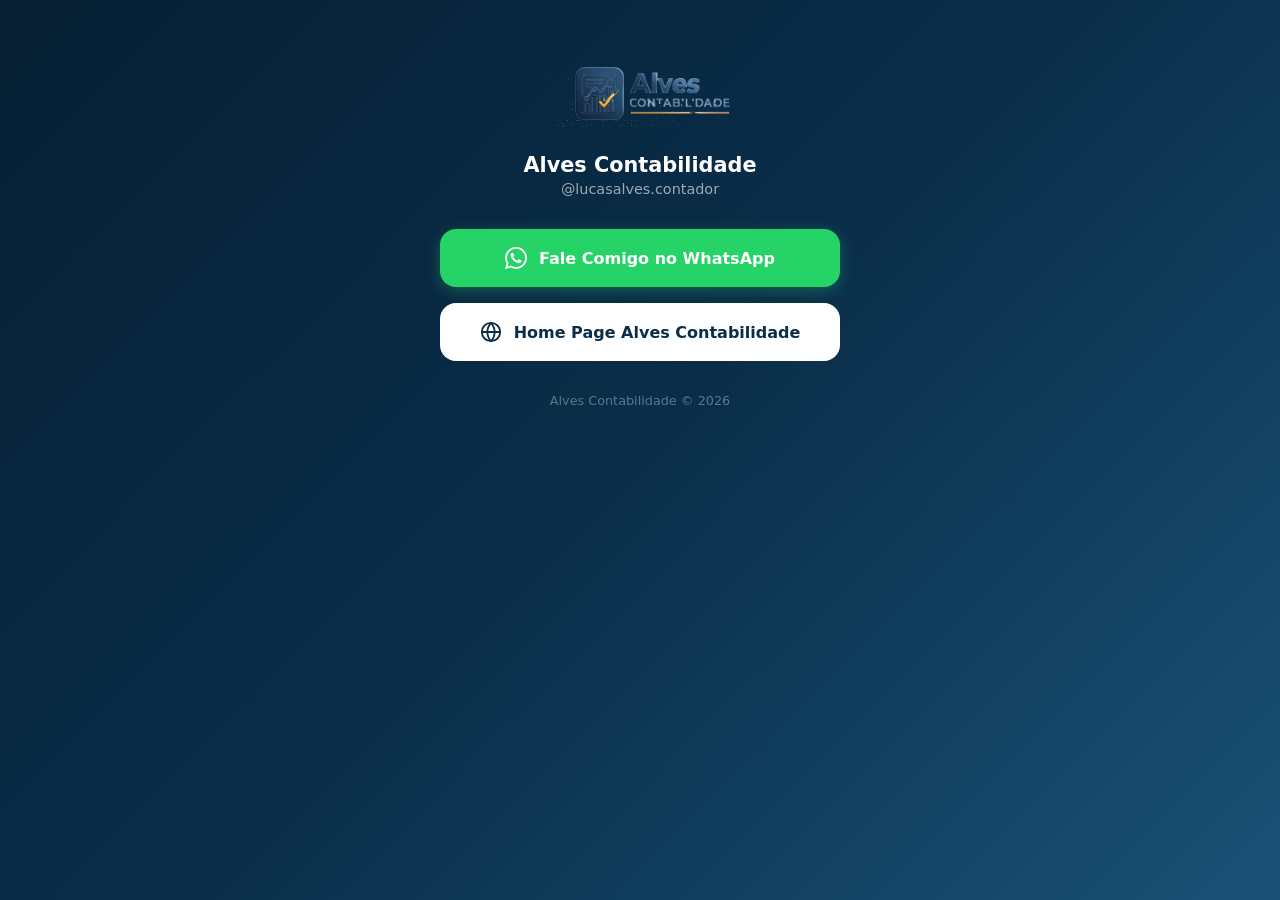
<file: bio.html>
<!DOCTYPE html>
<html lang="pt-BR">
<head>
  <meta charset="UTF-8">
  <meta name="viewport" content="width=device-width, initial-scale=1.0">
  <title>Alves Contabilidade</title>
  <style>
    *, *::before, *::after { margin: 0; padding: 0; box-sizing: border-box; }
    body {
      font-family: 'Segoe UI', system-ui, -apple-system, sans-serif;
      min-height: 100vh;
      background: linear-gradient(135deg, #061f33 0%, #0a2e4a 50%, #1a5276 100%);
      display: flex;
      flex-direction: column;
      align-items: center;
      padding: 60px 24px 40px;
      -webkit-font-smoothing: antialiased;
    }
    .container {
      width: 100%;
      max-width: 400px;
      display: flex;
      flex-direction: column;
      align-items: center;
    }
    .logo-img {
      width: 180px;
      height: auto;
      margin-bottom: 24px;
    }
    .avatar {
      width: 100px;
      height: 100px;
      border-radius: 50%;
      object-fit: cover;
      border: 3px solid rgba(255,255,255,0.2);
      margin-bottom: 16px;
      box-shadow: 0 4px 20px rgba(0,0,0,0.3);
    }
    .name {
      font-size: 1.3rem;
      font-weight: 700;
      color: white;
      margin-bottom: 4px;
    }
    .handle {
      font-size: 0.9rem;
      color: rgba(255,255,255,0.6);
      margin-bottom: 32px;
    }
    .links {
      width: 100%;
      display: flex;
      flex-direction: column;
      gap: 16px;
    }
    .link-card {
      display: flex;
      align-items: center;
      justify-content: center;
      gap: 12px;
      width: 100%;
      padding: 18px 24px;
      border-radius: 16px;
      font-size: 1rem;
      font-weight: 600;
      text-decoration: none;
      transition: all 0.3s ease;
      border: none;
      cursor: pointer;
    }
    .link-card:hover {
      transform: translateY(-2px);
      box-shadow: 0 8px 30px rgba(0,0,0,0.3);
    }
    .link-card.site {
      background: white;
      color: #0a2e4a;
    }
    .link-card.whatsapp {
      background: #25d366;
      color: white;
      box-shadow: 0 4px 15px rgba(37,211,102,0.3);
    }
    .link-card.whatsapp:hover {
      box-shadow: 0 8px 25px rgba(37,211,102,0.5);
    }
    .link-card svg {
      flex-shrink: 0;
    }
    .divider {
      width: 60px;
      height: 2px;
      background: rgba(255,255,255,0.15);
      border-radius: 2px;
      margin: 24px 0;
    }
    .footer-text {
      font-size: 0.8rem;
      color: rgba(255,255,255,0.35);
      margin-top: 32px;
    }
    @media (max-width: 480px) {
      body { padding: 40px 20px 32px; }
    }
  </style>
</head>
<body>
  <div class="container">
    <img src="assets/logo.png" alt="Alves Contabilidade" class="logo-img">

    <p class="name">Alves Contabilidade</p>
    <p class="handle">@lucasalves.contador</p>

    <div class="links">
      <a href="https://wa.me/5535910037097" target="_blank" rel="noopener" class="link-card whatsapp">
        <svg width="22" height="22" viewBox="0 0 24 24" fill="white">
          <path d="M17.472 14.382c-.297-.149-1.758-.867-2.03-.967-.273-.099-.471-.148-.67.15-.197.297-.767.966-.94 1.164-.173.199-.347.223-.644.075-.297-.15-1.255-.463-2.39-1.475-.883-.788-1.48-1.761-1.653-2.059-.173-.297-.018-.458.13-.606.134-.133.298-.347.446-.52.149-.174.198-.298.298-.497.099-.198.05-.371-.025-.52-.075-.149-.669-1.612-.916-2.207-.242-.579-.487-.5-.669-.51-.173-.008-.371-.01-.57-.01-.198 0-.52.074-.792.372-.272.297-1.04 1.016-1.04 2.479 0 1.462 1.065 2.875 1.213 3.074.149.198 2.096 3.2 5.077 4.487.709.306 1.262.489 1.694.625.712.227 1.36.195 1.871.118.571-.085 1.758-.719 2.006-1.413.248-.694.248-1.289.173-1.413-.074-.124-.272-.198-.57-.347m-5.421 7.403h-.004a9.87 9.87 0 01-5.031-1.378l-.361-.214-3.741.982.998-3.648-.235-.374a9.86 9.86 0 01-1.51-5.26c.001-5.45 4.436-9.884 9.888-9.884 2.64 0 5.122 1.03 6.988 2.898a9.825 9.825 0 012.893 6.994c-.003 5.45-4.437 9.884-9.885 9.884m8.413-18.297A11.815 11.815 0 0012.05 0C5.495 0 .16 5.335.157 11.892c0 2.096.547 4.142 1.588 5.945L.057 24l6.305-1.654a11.882 11.882 0 005.683 1.448h.005c6.554 0 11.89-5.335 11.893-11.893a11.821 11.821 0 00-3.48-8.413z"/>
        </svg>
        Fale Comigo no WhatsApp
      </a>

      <a href="https://alvescontabilidade.netlify.app/" target="_blank" rel="noopener" class="link-card site">
        <svg width="22" height="22" viewBox="0 0 24 24" fill="none" stroke="#0a2e4a" stroke-width="2" stroke-linecap="round" stroke-linejoin="round">
          <circle cx="12" cy="12" r="10"/>
          <line x1="2" y1="12" x2="22" y2="12"/>
          <path d="M12 2a15.3 15.3 0 014 10 15.3 15.3 0 01-4 10 15.3 15.3 0 01-4-10 15.3 15.3 0 014-10z"/>
        </svg>
        Home Page Alves Contabilidade
      </a>
    </div>

    <p class="footer-text">Alves Contabilidade © 2026</p>
  </div>
</body>
</html>
</file>
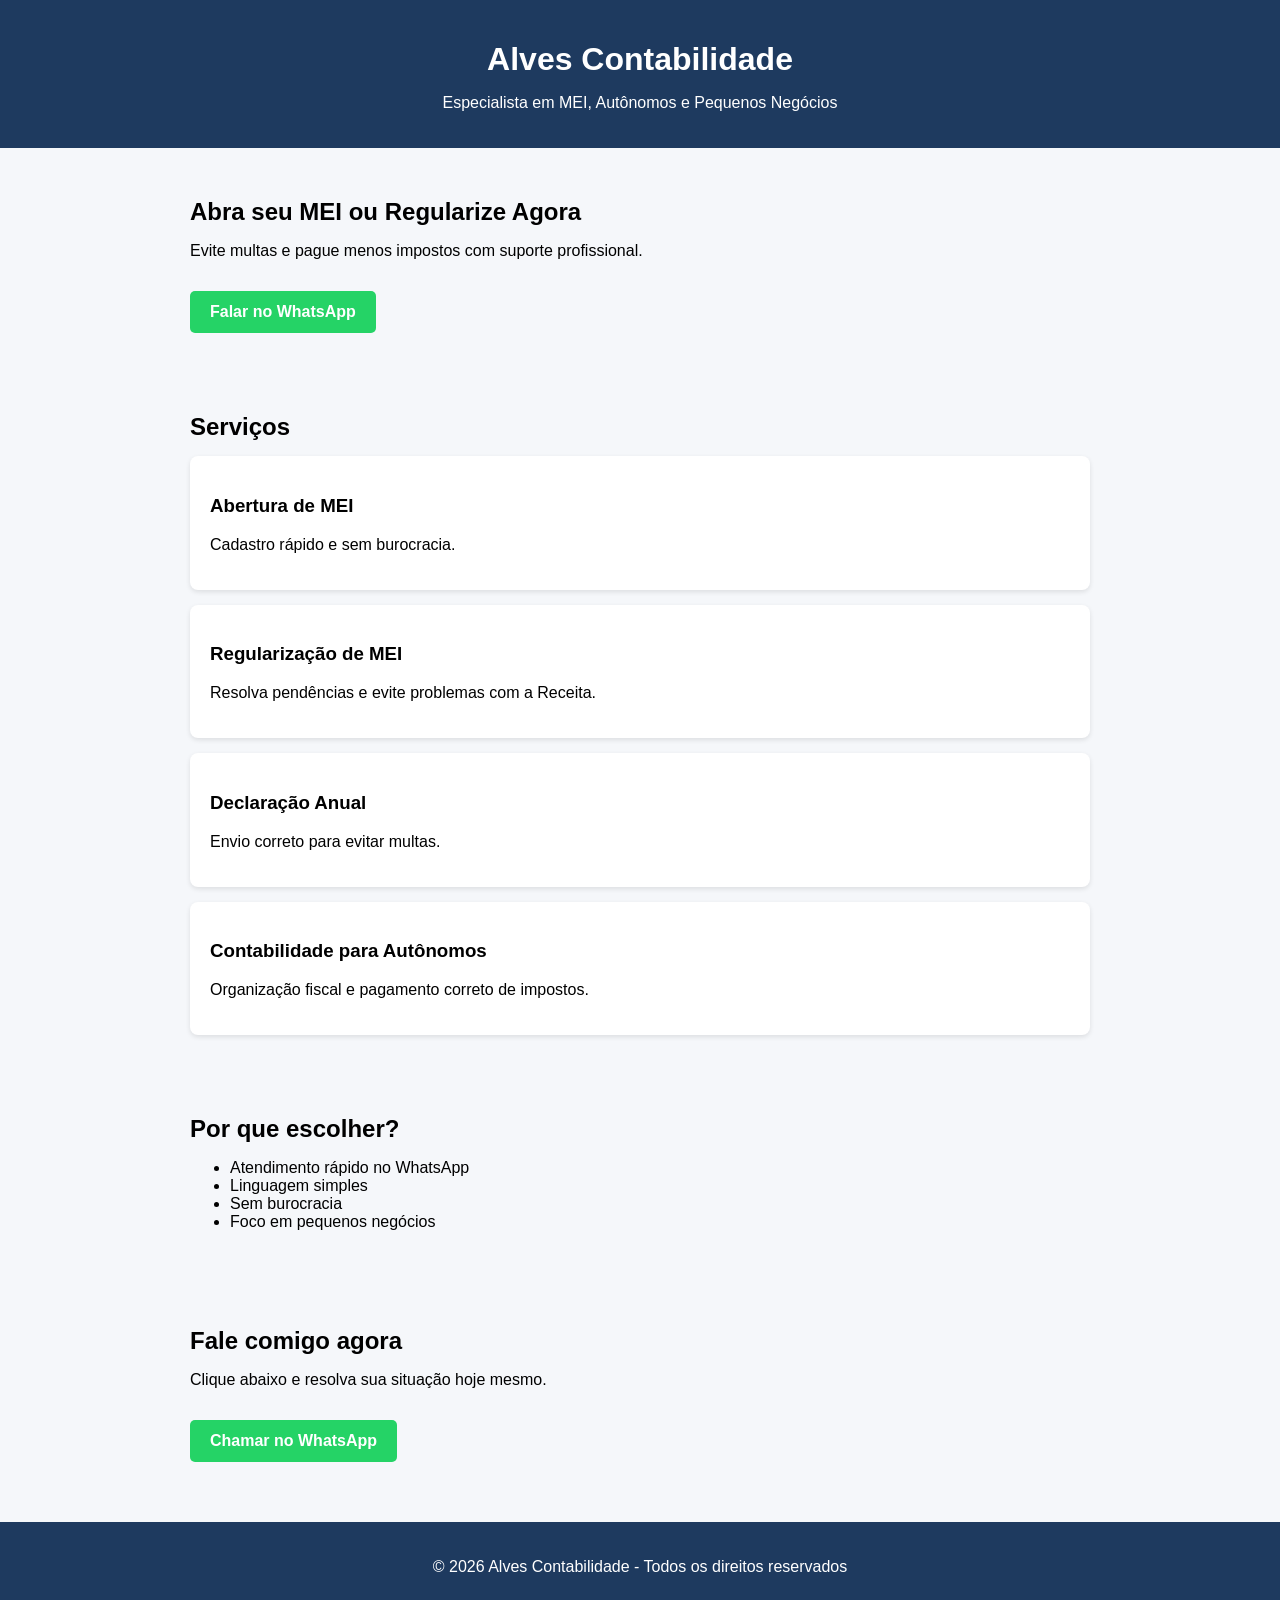
<file: site_simples_contabilidade_mei.html>
<!DOCTYPE html>
<html lang="pt-BR">
<head>
  <meta charset="UTF-8">
  <meta name="viewport" content="width=device-width, initial-scale=1.0">
  <title>Alves Contabilidade | MEI e Autônomos</title>
  <style>
    body { font-family: Arial, sans-serif; margin: 0; background: #f5f7fa; }
    header { background: #1e3a5f; color: white; padding: 20px; text-align: center; }
    section { padding: 30px; max-width: 900px; margin: auto; }
    h1, h2 { margin-bottom: 10px; }
    .btn {
      display: inline-block;
      padding: 12px 20px;
      background: #25D366;
      color: white;
      text-decoration: none;
      border-radius: 5px;
      font-weight: bold;
      margin-top: 15px;
    }
    .card {
      background: white;
      padding: 20px;
      border-radius: 8px;
      margin-top: 15px;
      box-shadow: 0 2px 5px rgba(0,0,0,0.1);
    }
    footer {
      text-align: center;
      padding: 20px;
      background: #1e3a5f;
      color: white;
      margin-top: 30px;
    }
  </style>
</head>
<body>

<header>
  <h1>Alves Contabilidade</h1>
  <p>Especialista em MEI, Autônomos e Pequenos Negócios</p>
</header>

<section>
  <h2>Abra seu MEI ou Regularize Agora</h2>
  <p>Evite multas e pague menos impostos com suporte profissional.</p>
  <a class="btn" href="https://wa.me/5535910037097" target="_blank">Falar no WhatsApp</a>
</section>

<section>
  <h2>Serviços</h2>

  <div class="card">
    <h3>Abertura de MEI</h3>
    <p>Cadastro rápido e sem burocracia.</p>
  </div>

  <div class="card">
    <h3>Regularização de MEI</h3>
    <p>Resolva pendências e evite problemas com a Receita.</p>
  </div>

  <div class="card">
    <h3>Declaração Anual</h3>
    <p>Envio correto para evitar multas.</p>
  </div>

  <div class="card">
    <h3>Contabilidade para Autônomos</h3>
    <p>Organização fiscal e pagamento correto de impostos.</p>
  </div>
</section>

<section>
  <h2>Por que escolher?</h2>
  <ul>
    <li>Atendimento rápido no WhatsApp</li>
    <li>Linguagem simples</li>
    <li>Sem burocracia</li>
    <li>Foco em pequenos negócios</li>
  </ul>
</section>

<section>
  <h2>Fale comigo agora</h2>
  <p>Clique abaixo e resolva sua situação hoje mesmo.</p>
  <a class="btn" href="https://wa.me/5535910037097" target="_blank">Chamar no WhatsApp</a>
</section>

<footer>
  <p>© 2026 Alves Contabilidade - Todos os direitos reservados</p>
</footer>

</body>
</html>
</file>
